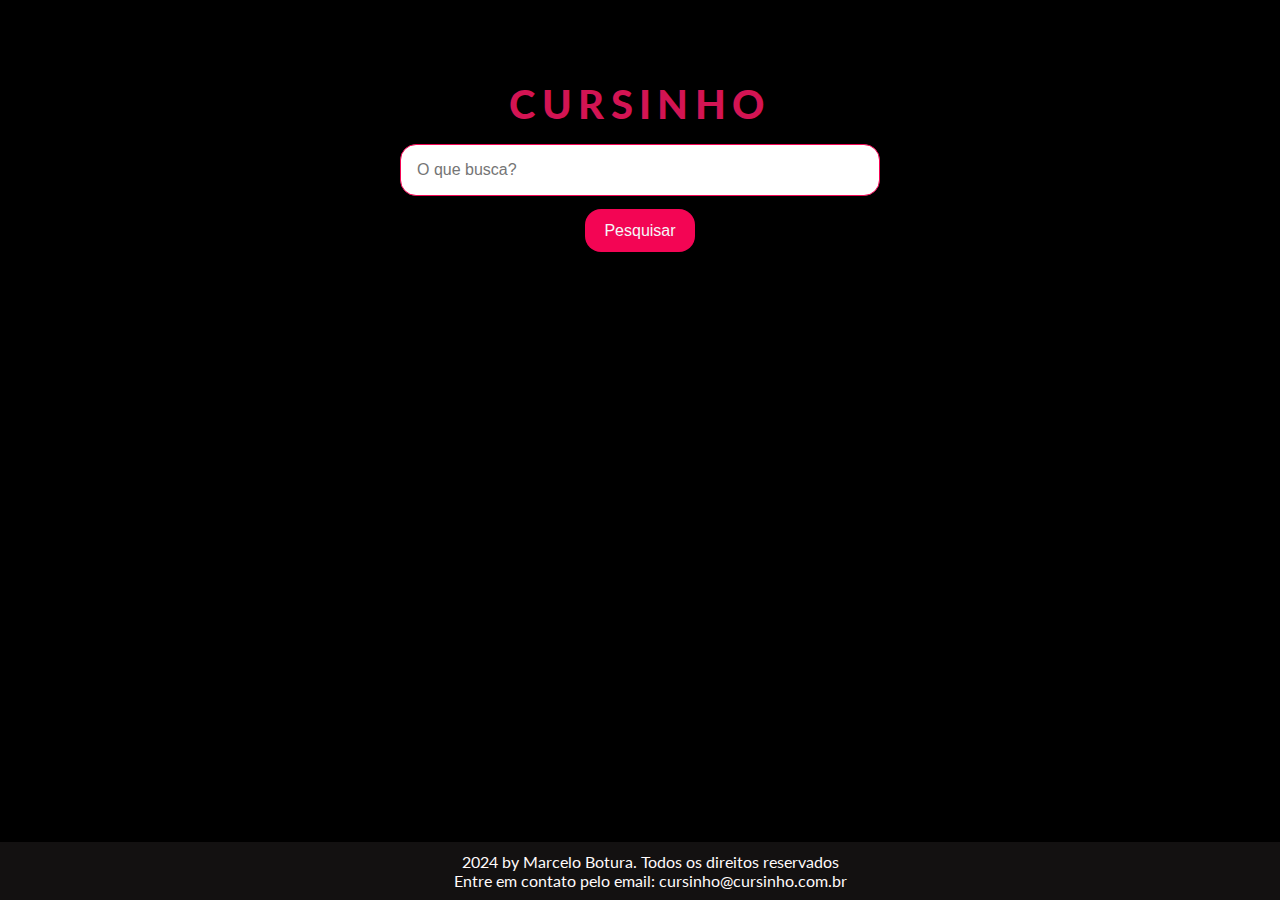
<file: index.html>
<!DOCTYPE html>
<html lang="pt-br">

<head>
    <!-- Configurações de metadados e importações -->
    <!-- Olá, pessoal! Sabemos que a rotina de estudos pode ser bastante corrida. Por isso, decidi desenvolver um site onde os estudantes do cursinho encontrarão tudo o que precisam para se preparar para o ENEM e vestibulares de forma prática e eficiente. -->
    <meta charset="UTF-8"> <!-- Define o conjunto de caracteres -->
    <meta name="viewport" content="width=device-width, initial-scale=1.0">
    <!-- Configura a visualização para dispositivos móveis -->
    <title>Material de apoio para cursinho preparatório</title> <!-- Título da página -->
    <link rel="stylesheet" href="reset.css"> <!-- Importa o CSS de reset -->
    <link rel="stylesheet" href="style.css"> <!-- Importa o CSS de estilo -->
</head>

<body>
        <!-- Cabeçalho da página -->
    <header>
        <h1>Cursinho</h1> <!-- Título principal do site -->
    </header>
    <main>
        <!-- Seção de pesquisa -->
        <section class="caixa-pesquisa">
            <input type="text" placeholder="O que busca?" id="campo-pesquisa"> <br> <!-- Campo de pesquisa -->
            <button onclick="pesquisar()">Pesquisar</button> <!-- Botão de pesquisa -->
        </section>
        
        <section class="resuldado-pesquisa" id="resultados-pesquisa">
        </section>

        
    </main>

   

    <!-- Rodapé da página -->
    <footer>
        <p>2024 by Marcelo Botura. Todos os direitos reservados <br> Entre em contato pelo email:
            cursinho@cursinho.com.br</p> <!-- Informações de contato e direitos autorais -->
    </footer>

    <!-- Scripts JS -->
    <script src="app.js"></script> <!-- Script para funcionalidades -->
    <script src="dados.js"></script> <!-- Script para dados adicionais -->
</body>

</html>
</file>
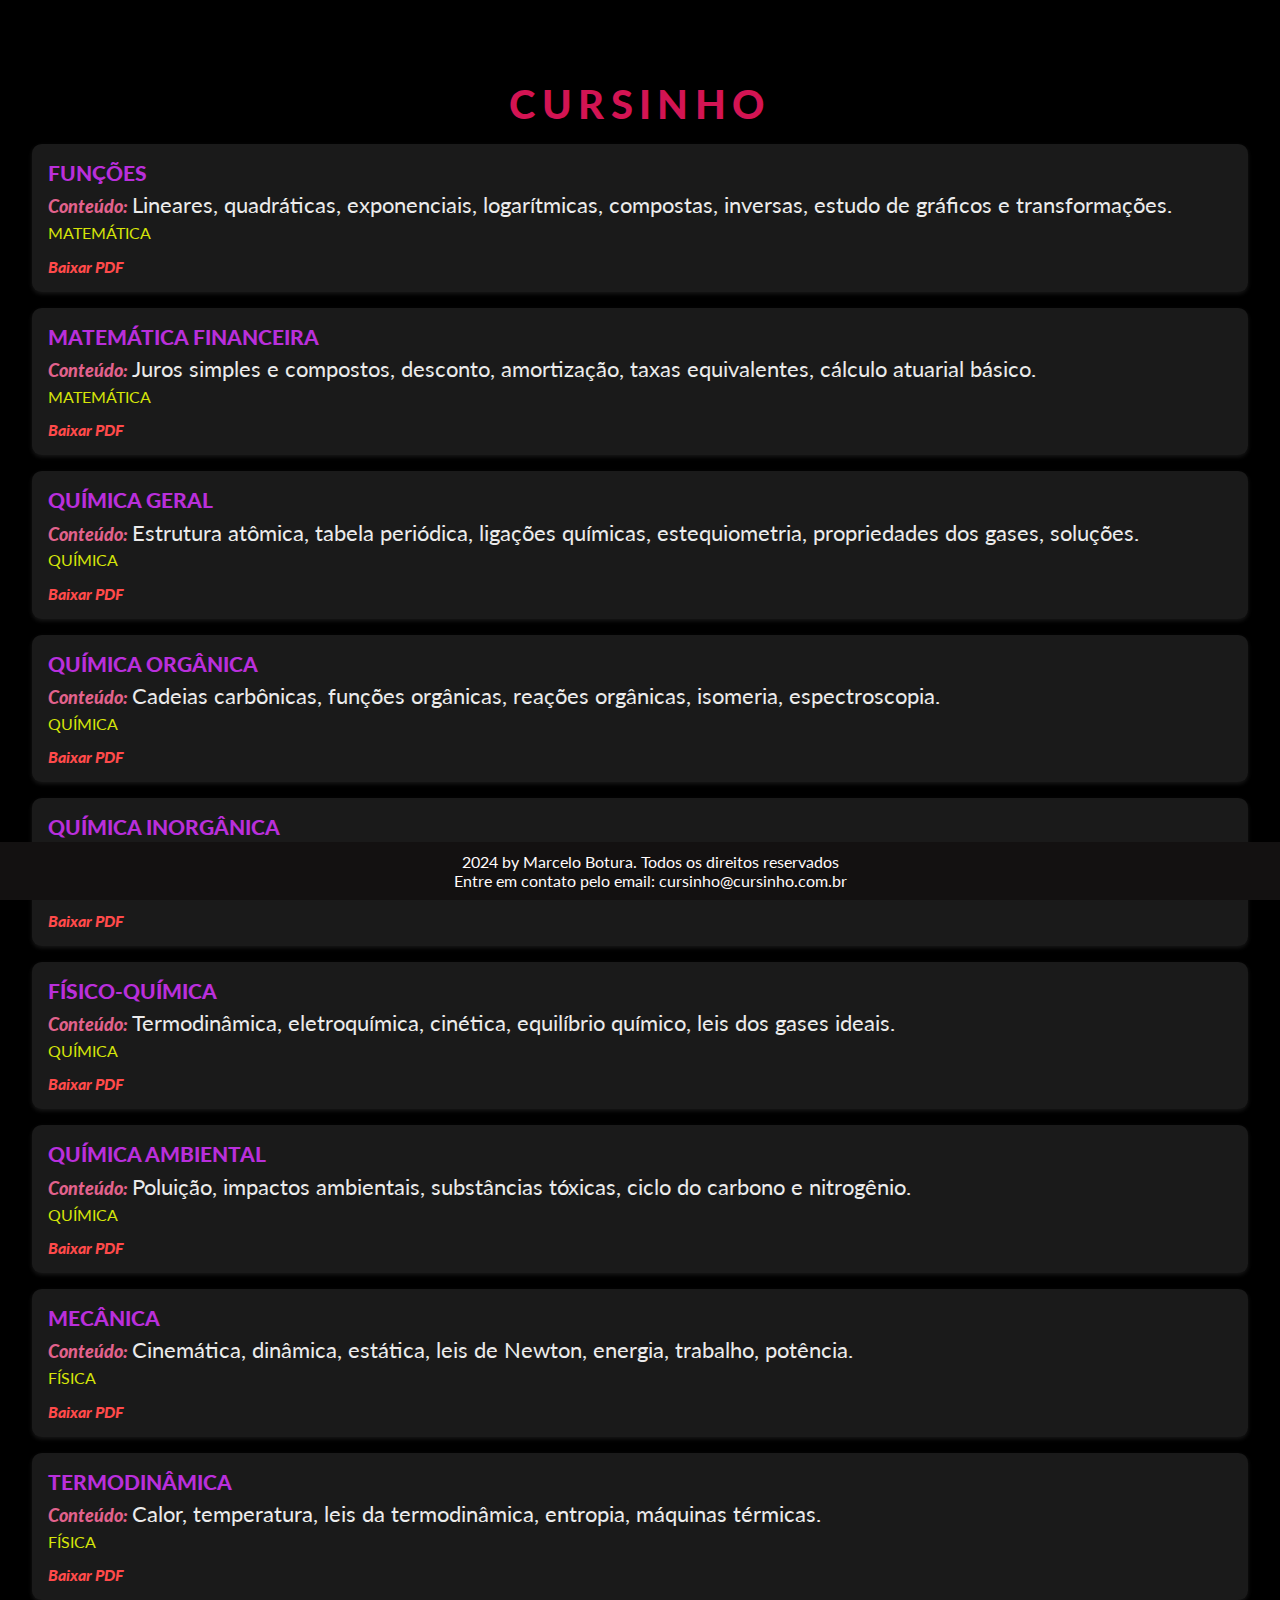
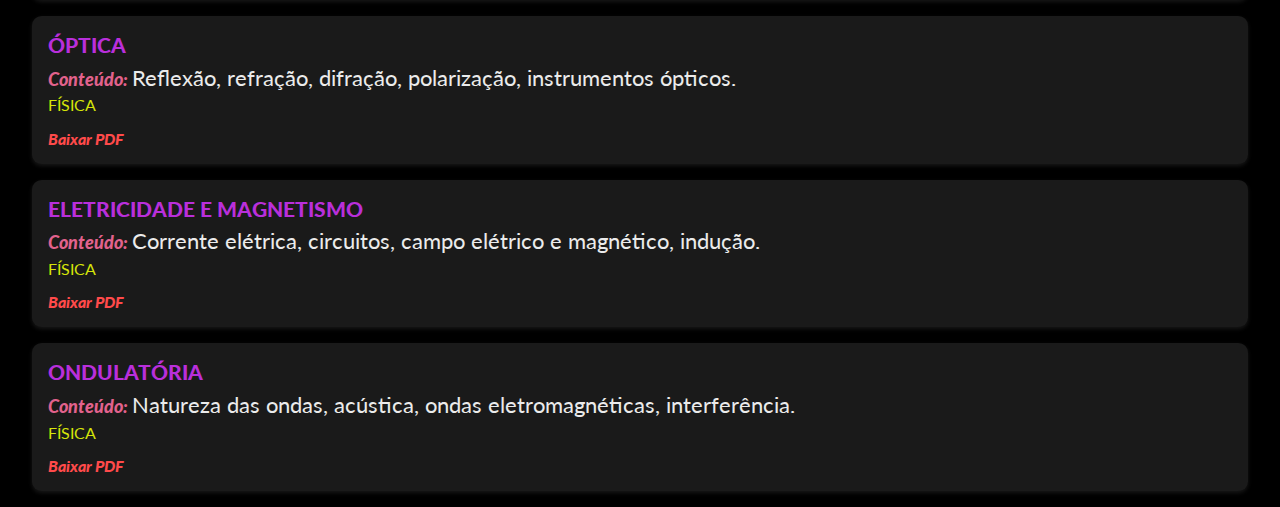
<file: materia.html>
<!DOCTYPE html>
<html lang="pt-br">

<head>
    <!-- Configurações de metadados e importações -->
    <!-- Olá, pessoal! Sabemos que a rotina de estudos pode ser bastante corrida. Por isso, decidi desenvolver um site onde os estudantes do cursinho encontrarão tudo o que precisam para se preparar para o ENEM e vestibulares de forma prática e eficiente. -->
    <meta charset="UTF-8"> <!-- Define o conjunto de caracteres -->
    <meta name="viewport" content="width=device-width, initial-scale=1.0">
    <!-- Configura a visualização para dispositivos móveis -->
    <title>Material de apoio para cursinho preparatório</title> <!-- Título da página -->
    <link rel="stylesheet" href="reset.css"> <!-- Importa o CSS de reset -->
    <link rel="stylesheet" href="style.css"> <!-- Importa o CSS de estilo -->
</head>

<body>
    <!-- Cabeçalho da página -->
    <header>
        <h1>Cursinho</h1> <!-- Título principal do site -->
    </header>
    <main>
        <!-- Seção de resultados da pesquisa -->
        <section class="resuldado-caixaPesquisa">
            <div class="item-resultado">
                <h2>Funções</h2>
                <p><strong>Conteúdo: </strong>Lineares, quadráticas, exponenciais, logarítmicas, compostas, inversas,
                    estudo de gráficos e transformações.</p>
                <h4>Matemática</h4>
                <a href="pdfexemplo.html">Baixar PDF</a>
            </div>

            <div class="item-resultado">
                <h2>Matemática Financeira</h2>
                <p><strong>Conteúdo: </strong>Juros simples e compostos, desconto, amortização, taxas equivalentes,
                    cálculo atuarial básico.</p>
                <h4>Matemática</h4>
                <a href="pdfexemplo.html">Baixar PDF</a>
            </div>

            <div class="item-resultado">
                <h2>Química Geral</h2>
                <p><strong>Conteúdo: </strong>Estrutura atômica, tabela periódica, ligações químicas, estequiometria,
                    propriedades dos gases, soluções.</p>
                <h4>Química</h4>
                <a href="pdfexemplo.html">Baixar PDF</a>
            </div>

            <div class="item-resultado">
                <h2>Química Orgânica</h2>
                <p><strong>Conteúdo: </strong>Cadeias carbônicas, funções orgânicas, reações orgânicas, isomeria,
                    espectroscopia.</p>
                <h4>Química</h4>
                <a href="pdfexemplo.html">Baixar PDF</a>
            </div>

            <div class="item-resultado">
                <h2>Química Inorgânica</h2>
                <p><strong>Conteúdo: </strong>Ácidos, bases, sais, óxidos, reações inorgânicas, compostos de
                    coordenação.</p>
                <h4>Química</h4>
                <a href="pdfexemplo.html">Baixar PDF</a>
            </div>

            <div class="item-resultado">
                <h2>Físico-Química</h2>
                <p><strong>Conteúdo: </strong>Termodinâmica, eletroquímica, cinética, equilíbrio químico, leis dos gases
                    ideais.</p>
                <h4>Química</h4>
                <a href="pdfexemplo.html">Baixar PDF</a>
            </div>

            <div class="item-resultado">
                <h2>Química Ambiental</h2>
                <p><strong>Conteúdo: </strong>Poluição, impactos ambientais, substâncias tóxicas, ciclo do carbono e
                    nitrogênio.</p>
                <h4>Química</h4>
                <a href="pdfexemplo.html">Baixar PDF</a>
            </div>

            <div class="item-resultado">
                <h2>Mecânica</h2>
                <p><strong>Conteúdo: </strong>Cinemática, dinâmica, estática, leis de Newton, energia, trabalho,
                    potência.</p>
                <h4>Física</h4>
                <a href="pdfexemplo.html">Baixar PDF</a>
            </div>

            <div class="item-resultado">
                <h2>Termodinâmica</h2>
                <p><strong>Conteúdo: </strong>Calor, temperatura, leis da termodinâmica, entropia, máquinas térmicas.
                </p>
                <h4>Física</h4>
                <a href="pdfexemplo.html">Baixar PDF</a>
            </div>

            <div class="item-resultado">
                <h2>Óptica</h2>
                <p><strong>Conteúdo: </strong>Reflexão, refração, difração, polarização, instrumentos ópticos.</p>
                <h4>Física</h4>
                <a href="pdfexemplo.html">Baixar PDF</a>
            </div>

            <div class="item-resultado">
                <h2>Eletricidade e Magnetismo</h2>
                <p><strong>Conteúdo: </strong>Corrente elétrica, circuitos, campo elétrico e magnético, indução.</p>
                <h4>Física</h4>
                <a href="pdfexemplo.html">Baixar PDF</a>
            </div>

            <div class="item-resultado">
                <h2>Ondulatória</h2>
                <p><strong>Conteúdo: </strong>Natureza das ondas, acústica, ondas eletromagnéticas, interferência.</p>
                <h4>Física</h4>
                <a href="pdfexemplo.html">Baixar PDF</a>
            </div>
        </section>
    </main>

    <!-- Rodapé da página -->
    <footer>
        <p>2024 by Marcelo Botura. Todos os direitos reservados <br> Entre em contato pelo email:
            cursinho@cursinho.com.br</p> <!-- Informações de contato e direitos autorais -->
    </footer>

    <!-- Scripts JS -->
    <script src="app.js"></script> <!-- Script para funcionalidades -->
    <script src="dados.js"></script> <!-- Script para dados adicionais -->
</body>

</html>

<!-- function pesquisar() {
    // Obtém a seção HTML onde os resultados serão exibidos
    let section = document.getElementById("resuldado-pesquisa");

    let campoPesquisa = document.getElementById("campo-pesquisa").value

    // se campoPesquisa for uma string sem nada
    if (!campoPesquisa) {
        section.innerHTML = "<p>Nada foi encontrado. Você precisa digitar o nome de um atleta ou esporte</p>"
        return 
    }

    campoPesquisa = campoPesquisa.toLowerCase()

    // Inicializa uma string vazia para armazenar os resultados
    let resultados = "";
    let titulo = "";
    let conteudo = "" 
    let disciplina = "";
    let tags = "";
    

 // Itera sobre cada dado da lista de dados
 for (let dado of dados) {
    titulo = dado.titulo.toLowerCase()
    conteudo = dado.conteudo.toLowerCase()
    disciplina = dado.disciplina.toLowerCase()
    link = dado.link.toLowerCase()
    tags = dado.tags.toLowerCase()
    
    // se titulo includes campoPesquisa
    if (titulo.includes(campoPesquisa) || descricao.includes(campoPesquisa) || tags.includes(campoPesquisa)) {
        // cria um novo elemento
        resultados += `
         <div class="item-resultado">
                <h2>${dado.titulo}</h2>
                <p class="descricao-meta">${dado.conteudo}</p>
                <h4>${dado.disciplina}</h4>
                <a href=${dado.link}>Baixar PDF</a>
            </div>
    `;
    }
}

if (!resultados) {
    resultados = "<p>Nada foi encontrado</p>"
}

// Atribui os resultados gerados à seção HTML
section.innerHTML = resultados;
}-->
</file>
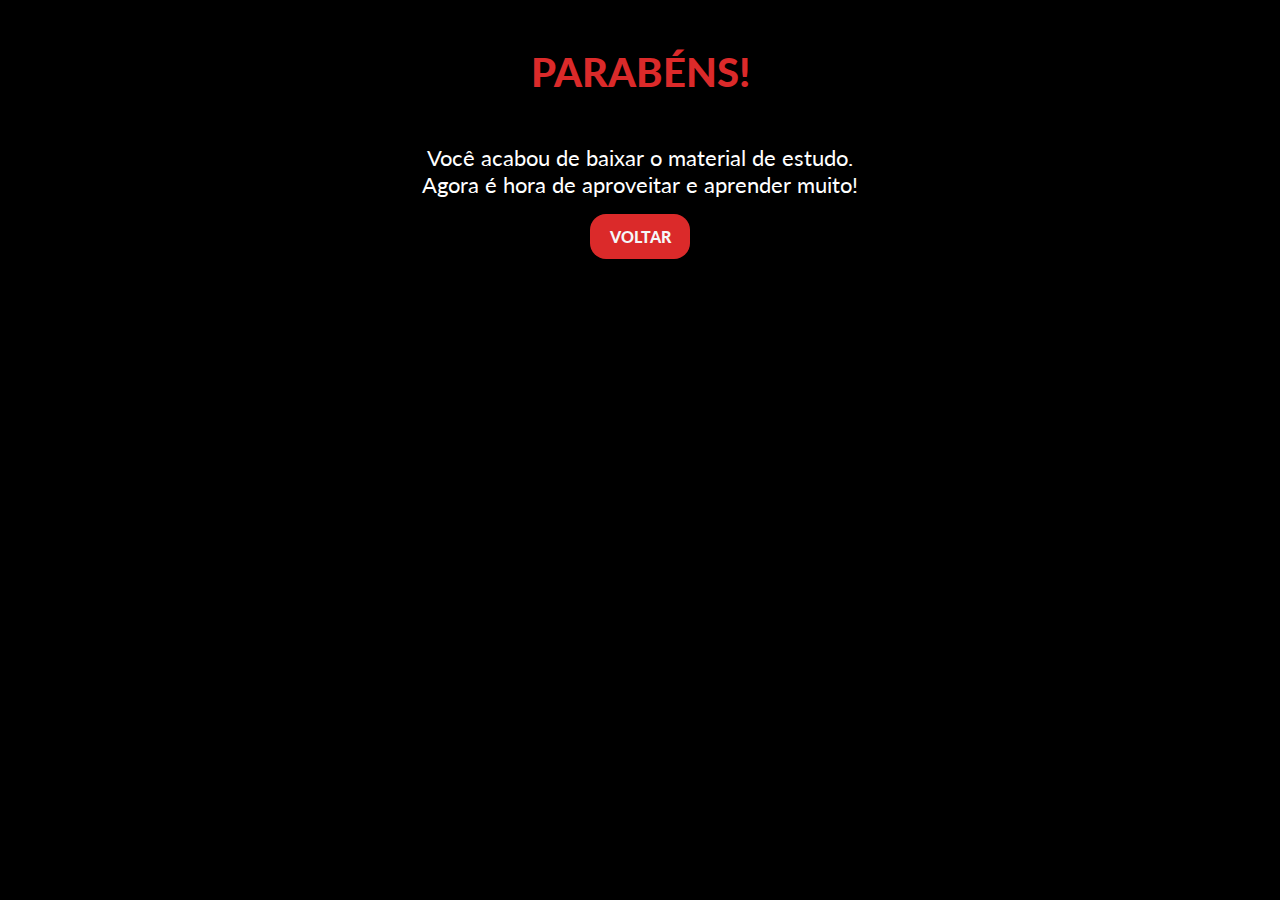
<file: pdfexemplo.html>
<!DOCTYPE html>
<html lang="pt-br">
<head>
  <meta charset="UTF-8"> <!-- Define o conjunto de caracteres -->
  <meta name="viewport" content="width=device-width, initial-scale=1.0"> <!-- Configura a visualização para dispositivos móveis -->
  <link rel="stylesheet" href="reset.css"> <!-- Importa o CSS de reset -->
  <link rel="stylesheet" href="pdfexemplo.css"> <!-- Importa o CSS de estilo -->
  <title>Parabéns!</title>
</head>
<body>
  <h1>Parabéns!</h1>
  <p>Você acabou de baixar o material de estudo.</p>
  <p>Agora é hora de aproveitar e aprender muito!</p>
  <button><a href="index.html">Voltar</a></button> <!-- Botão de retorno à página inicial -->
</body>
</html>
</file>
<file: style.css>
@import url('https://fonts.googleapis.com/css2?family=Lato:ital,wght@0,100;0,300;0,400;0,700;0,900;1,100;1,300;1,400;1,700;1,900&display=swap');
/* Importa a fonte 'Lato' do Google Fonts com diferentes pesos e estilos */

body {
    background-color: rgb(0, 0, 0); /* Define a cor de fundo da página */
    font-family: "Lato", sans-serif; /* Define a fonte principal da página */
}

.caixa-pesquisa {
    text-align: center; /* Centraliza os elementos dentro da seção */
}

.caixa-pesquisa section input, 
.caixa-pesquisa section button {
    display: inline-block; /* Alinha os elementos (input e botão) lado a lado */
}

.resuldado-pesquisa {
    font-family: "Lato", sans-serif; /* Define a fonte para subtítulos */
    font-weight: 900; /* Aplica negrito ao subtítulo */
    font-style: oblique; /* Define o estilo da fonte como oblíquo */
    color: #bb013f; /* Cor do texto do subtítulo */
    padding-top: 0.3rem; /* Espaçamento abaixo do subtítulo */
   
  }
  



h1 {
    font-family: "Lato", sans-serif; /* Define a fonte para o título principal */
    font-weight: 900; /* Aplica negrito ao texto */
    font-style: normal; /* Define o estilo da fonte como normal */
    margin-top: 5rem; /* Adiciona espaço abaixo do título */
    margin-bottom: 1rem; /* Adiciona espaço abaixo do título */
    text-transform: uppercase; /* Converte o texto para maiúsculas */
    font-size: 2.5rem; /* Tamanho da fonte */
    color: #d31453; /* Cor do texto */
    text-align: center; /* Alinha o texto ao centro */
    letter-spacing: 0.4rem; /* Define o espaçamento entre letras */
}

section input {
    width: 30rem; /* Define a largura dos inputs */
    border: solid 1px; /* Define a borda dos inputs */
    padding: 1rem; /* Espaçamento interno dos inputs */
    border-radius: 1.0rem; /* Arredonda as bordas dos inputs */
    margin-bottom: 0.8rem; /* Espaçamento abaixo dos inputs */
    color: #f30554; /* Cor do texto nos inputs */
    font-size: 1rem; /* Tamanho da fonte dos inputs */
    box-sizing: border-box; /* Inclui padding e border na largura total */
}

section button {
    padding: 0.8rem 1.2rem; /* Espaçamento interno do botão */
    margin-bottom: 1rem; /* Espaçamento abaixo do botão */
    border: none; /* Remove a borda do botão */
    border-radius: 1.0rem; /* Arredonda as bordas do botão */
    background-color: #f30554; /* Cor de fundo do botão */
    color: #F5F7F8; /* Cor do texto do botão */
    font-size: 1rem; /* Tamanho da fonte do botão */
    cursor: pointer; /* Define o cursor como "pointer" ao passar sobre o botão */
}

section button:hover {
    background-color: #30475E; /* Muda a cor de fundo ao passar o mouse */
    box-shadow: 0 4px 8px rgba(0, 0, 0, 0.2); /* Adiciona uma sombra ao botão */
}

.item-resultado {
    background: #1A1A1A; /* Define a cor de fundo dos itens de resultado */
    border-radius: 0.6rem; /* Arredonda as bordas dos itens */
    padding: 1rem; /* Espaçamento interno dos itens */
    margin-left: 2rem; /* Espaçamento à esquerda dos itens */
    margin-right: 2rem; /* Espaçamento à direita dos itens */
    margin-bottom: 1rem; /* Espaçamento abaixo dos itens */
    box-shadow: 0 2px 4px rgba(39, 39, 38, 0.6); /* Adiciona uma sombra leve aos itens */
}

.item-resultado h2 {
    font-family: "Lato", sans-serif; /* Define a fonte para os títulos dos itens */
    font-weight: 900; /* Aplica negrito ao título dos itens */
    font-style: normal; /* Define o estilo da fonte como normal */
    font-size: 1.3rem; /* Tamanho da fonte do título */
    text-transform: uppercase; /* Converte o texto do título para maiúsculas */
    color: #b92fdb; /* Cor do texto do título */
    padding-bottom: 0.4rem; /* Espaçamento abaixo do título */
}

.item-resultado h3 {
    font-family: "Lato", sans-serif; /* Define a fonte para subtítulos */
    font-weight: 900; /* Aplica negrito ao subtítulo */
    font-style: oblique; /* Define o estilo da fonte como oblíquo */
    font-size: 1.1rem; /* Tamanho da fonte do subtítulo */
    color: #ff0651; /* Cor do texto do subtítulo */
    padding-bottom: 0.3rem; /* Espaçamento abaixo do subtítulo */
}

.item-resultado h4 {
    text-transform: uppercase; /* Converte o texto para maiúsculas */
    color: #d5e409; /* Define a cor do texto */
    padding-top: 0.3rem; /* Espaçamento acima do texto */
    padding-bottom: 0.9rem; /* Espaçamento abaixo do texto */
}

.item-resultado p {
    font-family: "Lato", sans-serif; /* Define a fonte para o parágrafo */
    font-weight: 400; /* Define o peso da fonte como normal */
    font-style: normal; /* Define o estilo da fonte como normal */
    font-size: 1.4rem; /* Tamanho da fonte do parágrafo */
    color: #ebebeb; /* Cor do texto do parágrafo */
}

.item-resultado strong {
    font-family: "Lato", sans-serif; /* Define a fonte para subtítulos */
    font-weight: 900; /* Aplica negrito ao subtítulo */
    font-style: oblique; /* Define o estilo da fonte como oblíquo */
    font-size: 1.1rem; /* Tamanho da fonte do subtítulo */
    color: #e2628d; /* Cor do texto do subtítulo */
    padding-bottom: 0.3rem; /* Espaçamento abaixo do subtítulo */
}

.item-resultado a {
    text-decoration: none; /* Remove a sublinhado dos links */
    font-family: "Lato", sans-serif; /* Define a fonte para os links */
    font-weight: 900; /* Aplica negrito ao texto do link */
    font-style: oblique; /* Define o estilo da fonte como oblíquo */
    font-size: 1rem; /* Tamanho da fonte do link */
    color: #ff4a4a; /* Cor do texto do link */
}

.item-resultado a:hover {
    text-decoration: underline; /* Adiciona sublinhado ao passar o mouse */
}

footer {
    background-color: #131111; /* Cor de fundo do rodapé */
    color: #fffbfb; /* Cor do texto do rodapé */
    text-align: center; /* Alinha o texto do rodapé ao centro */
    padding: 10px; /* Espaçamento interno do rodapé */
    width: 100%; /* Largura total do rodapé */
    position: fixed; /* Define o posicionamento do rodapé */
    bottom: 0; /* Alinha o rodapé ao fundo da página */
    font-size: 1rem; /* Tamanho da fonte do rodapé */
    font-family: "Lato", sans-serif; /* Define a fonte do rodapé */
    font-weight: 400; /* Define o peso da fonte como normal */
    font-style: normal; /* Define o estilo da fonte como normal */
}

/* Media query para tornar a caixa de pesquisa responsiva em dispositivos menores */
@media (max-width: 600px) {
    section input {
        width: 80%; /* Ajusta a largura do input em dispositivos menores */
    }
}
</file>
<file: pdfexemplo.css>
@import url('https://fonts.googleapis.com/css2?family=Lato:ital,wght@0,100;0,300;0,400;0,700;0,900;1,100;1,300;1,400;1,700;1,900&display=swap');
/* Importa a fonte 'Lato' do Google Fonts com diferentes pesos e estilos */

body {
    background-color: #000000; /* Cor de fundo preta */
}

h1 {
    font-family: "Lato", sans-serif; /* Define a fonte para o título principal */
    font-weight: 900; /* Aplica negrito ao texto */
    font-style: normal; /* Define o estilo da fonte como normal */
    margin: 3rem; /* Adiciona espaço abaixo do título */
    text-transform: uppercase; /* Converte o texto para maiúsculas */
    font-size: 2.5rem; /* Tamanho da fonte */
    color: #db2a2a; /* Cor do texto */
    text-align: center; /* Alinha o texto ao centro */
    
}

p {
    font-family: "Lato", sans-serif; /* Define a fonte para o parágrafo */
    font-weight: 400; /* Define o peso da fonte como normal */
    font-style: normal; /* Define o estilo da fonte como normal */
    font-size: 1.4rem; /* Tamanho da fonte do parágrafo */
    text-align: center; /* Alinha o texto ao centro */
    color: #ffffff; /* Cor do texto do parágrafo */
   
}

button {
    font-family: "Lato", sans-serif; /* Define a fonte para o botão */
    font-weight: 900; /* Aplica negrito ao texto do botão */
    font-style: normal; /* Define o estilo da fonte como normal */
    padding: 0.8rem 1.2rem; /* Espaçamento interno do botão */
    margin: 1rem auto; /* Espaçamento ao redor do botão e centraliza horizontalmente */
    border: none; /* Remove a borda do botão */
    border-radius: 1.0rem; /* Arredonda as bordas do botão */
    background-color: #db2a2a; /* Cor de fundo do botão */
    color: #F5F7F8; /* Cor do texto do botão */
    font-size: 1rem; /* Tamanho da fonte do botão */
    cursor: pointer; /* Define o cursor como "pointer" ao passar sobre o botão */
    display: block; /* Centraliza o botão */
}

button a {
    
    text-decoration: none; /* Remove sublinhado do link */
    color: #F5F7F8; /* Cor do texto do link */
    text-transform: uppercase; /* Transforma o texto para maiúsculas */
}

footer {
    background-color: #131111; /* Cor de fundo do rodapé */
    color: #fffbfb; /* Cor do texto do rodapé */
    text-align: center; /* Alinha o texto do rodapé ao centro */
    padding: 10px; /* Espaçamento interno do rodapé */
    width: 100%; /* Largura total do rodapé */
    position: fixed; /* Define o posicionamento do rodapé */
    bottom: 0; /* Alinha o rodapé ao fundo da página */
    font-size: 1rem; /* Tamanho da fonte do rodapé */
    font-family: "Lato", sans-serif; /* Define a fonte do rodapé */
    font-weight: 400; /* Define o peso da fonte como normal */
    font-style: normal; /* Define o estilo da fonte como normal */
}

footer p {
    font-family: "Lato", sans-serif; /* Define a fonte para o parágrafo */
    font-weight: 400; /* Define o peso da fonte como normal */
    font-style: normal; /* Define o estilo da fonte como normal */
    font-size: 1rem; /* Tamanho da fonte do parágrafo */
    color: #ffffff; /* Cor do texto do parágrafo */
}
</file>
